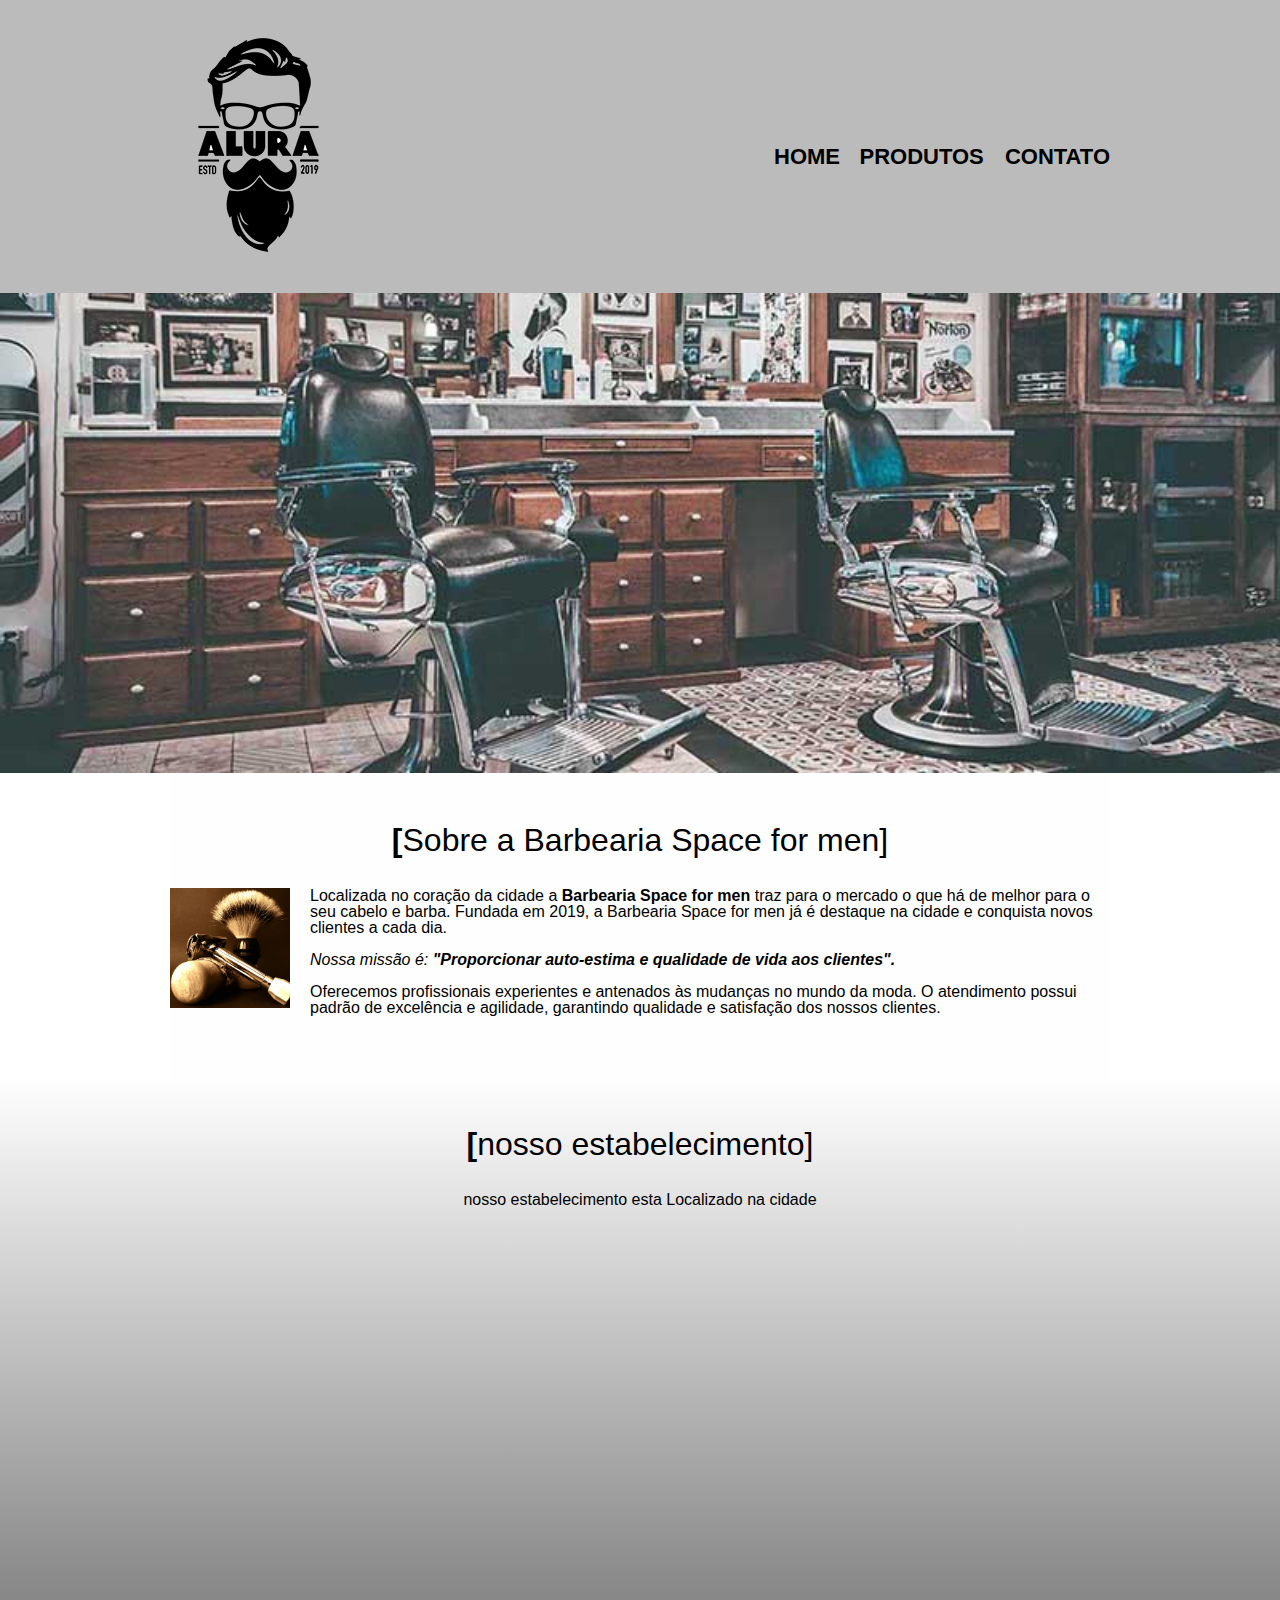
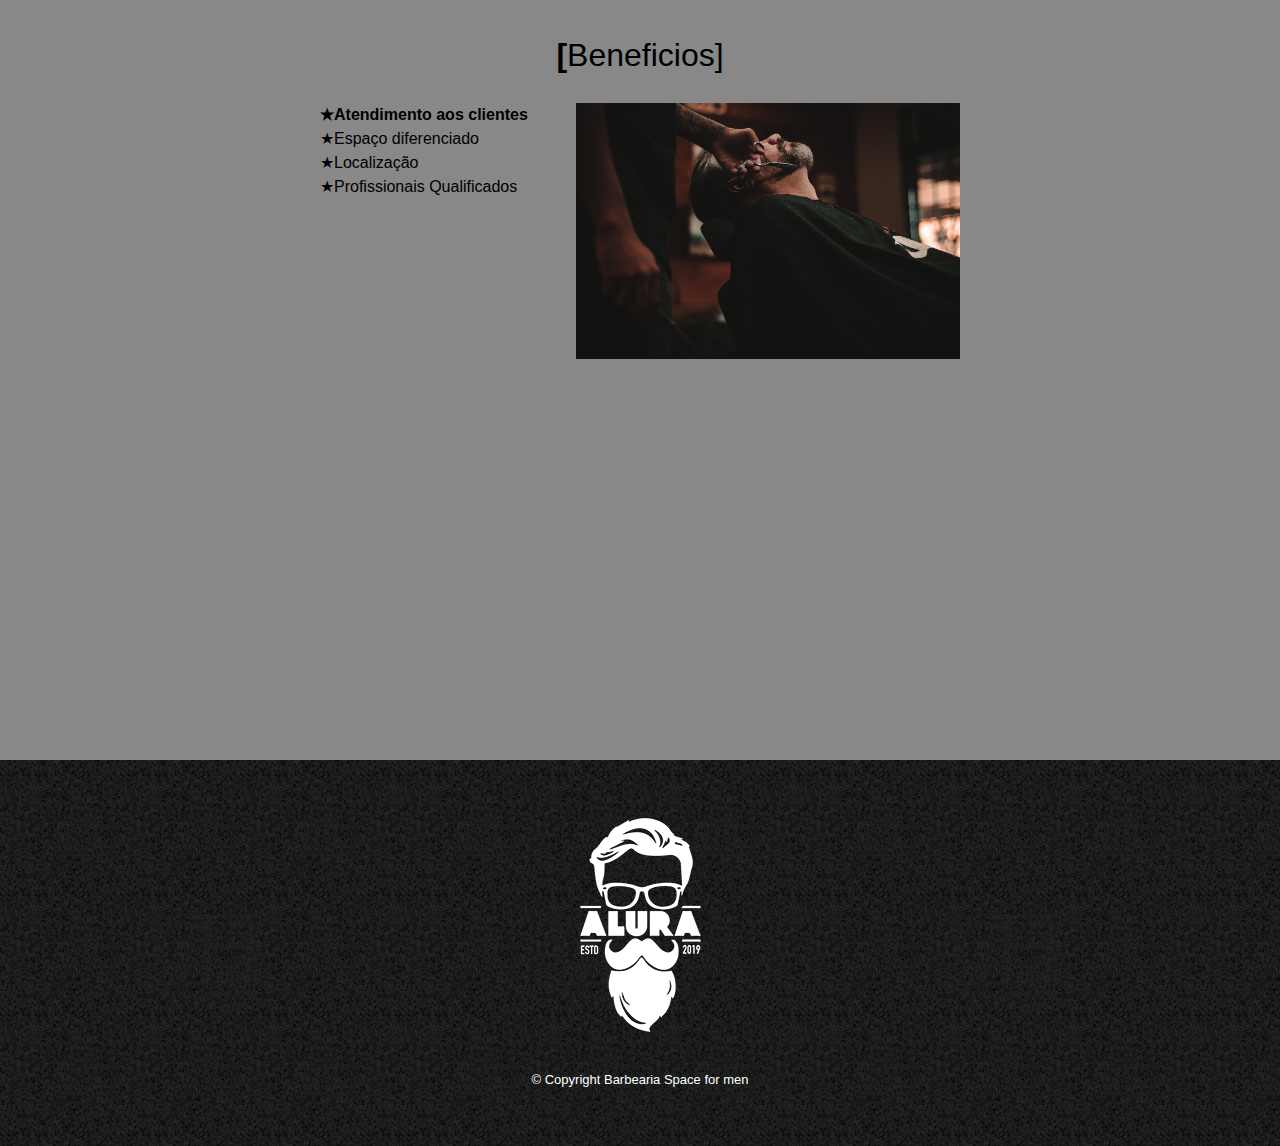
<file: index.html>
<!DOCTYPE html>
<html lang="pt-br">

<head>
    <meta charset="UTF-8">
    <meta name="viewport" content="width=device-width, initial-scale=1.0">
    <title>Space for men</title>
    <link rel="stylesheet" href="reset.css">
    <link rel="stylesheet" href="style.css">
    <link rel="preconnect" href="https://fonts.googleapis.com">
    <link rel="preconnect" href="https://fonts.gstatic.com" crossorigin>
    <link href="https://fonts.googleapis.com/css2?family=Montserrat:ital@1&display=swap" rel="stylesheet">
</head>

<body>

    <header>
        <div class="caixa">
            <h1><img src="./logo.png" alt="logo"></h1>
            <nav>
                <ul>
                    <li><a href="index.html">Home</a></li>
                    <li> <a href="produto.html">Produtos </a></li>
                    <li><a href="contato.html"> Contato </a></li>
                </ul>
            </nav>
        </div>


    </header>

    <img src="./banner.jpg" alt="banner" class="banner">
    <main>
        <section class="principal">

            <h2 class="titulo-principal">Sobre a Barbearia Space for men</h2>

            <img src="./utensilios.jpg" alt="utensilios de um barbeiro" class="utensilios">


            <p> Localizada no coração da cidade a <strong>Barbearia Space for men </strong>traz para o mercado o que há
                de melhor para o seu cabelo e barba. Fundada em 2019, a Barbearia Space for men já é destaque na cidade
                e conquista novos clientes a cada dia.</p>

            <p class="missao"><em> Nossa missão é:<strong> "Proporcionar auto-estima e qualidade de vida aos
                        clientes".</strong></em></p>

            <p> Oferecemos profissionais experientes e antenados às mudanças no mundo da moda. O atendimento possui
                padrão de excelência e agilidade, garantindo qualidade e satisfação dos nossos clientes.</p>

        </section>

        <section class="mapa">
            <h3 class="titulo-principal">nosso estabelecimento</h3>
            <p>nosso estabelecimento esta Localizado na cidade</p>
            
            <div class="mapa-conteudo">
            <iframe
                src="https://www.google.com/maps/embed?pb=!1m18!1m12!1m3!1d3654.98307661601!2d-46.753229999999995!3d-23.640777099999998!2m3!1f0!2f0!3f0!3m2!1i1024!2i768!4f13.1!3m3!1m2!1s0x94ce5303b7b3f8bf%3A0xeda26a4907e87a15!2sBarbearia%20Space%20for%20men!5e0!3m2!1spt-BR!2sbr!4v1696251187031!5m2!1spt-BR!2sbr"
                width="100%" height="300" style="border:0;" allowfullscreen="" loading="lazy"
                referrerpolicy="no-referrer-when-downgrade">
            </iframe>
            </div>
        </section>

        <section class="beneficios">
            <h3 class="titulo-principal">Beneficios</h3>
            <div class="conteudo-beneficios">

                <ul class="lista-beneficios">
                    <li class="itens">Atendimento aos clientes</li>
                    <li class="itens">Espaço diferenciado</li>
                    <li class="itens">Localização</li>
                    <li class="itens">Profissionais Qualificados</li>

                </ul><img src="./beneficios.jpg" alt="beneficios" class="imagembeneficios">
            </div>

            <div class="video">
                <div class="mapa-conteudo">
                    <iframe width="560" height="315" src="https://www.youtube.com/embed/wcVVXUV0YUY?si=zCERee7XJDRX19Ag"
                        title="YouTube video player" frameborder="0"
                        allow="accelerometer; autoplay; clipboard-write; encrypted-media; gyroscope; picture-in-picture; web-share"
                        allowfullscreen>

                    </iframe>
                </div>

            </div>

        </section>

    </main>

    <footer>
        <img src="./logo-branco.png" alt="logo-branco">
        <p class="copy">&copy; Copyright Barbearia Space for men</p>

    </footer>

</body>

</html>
</file>
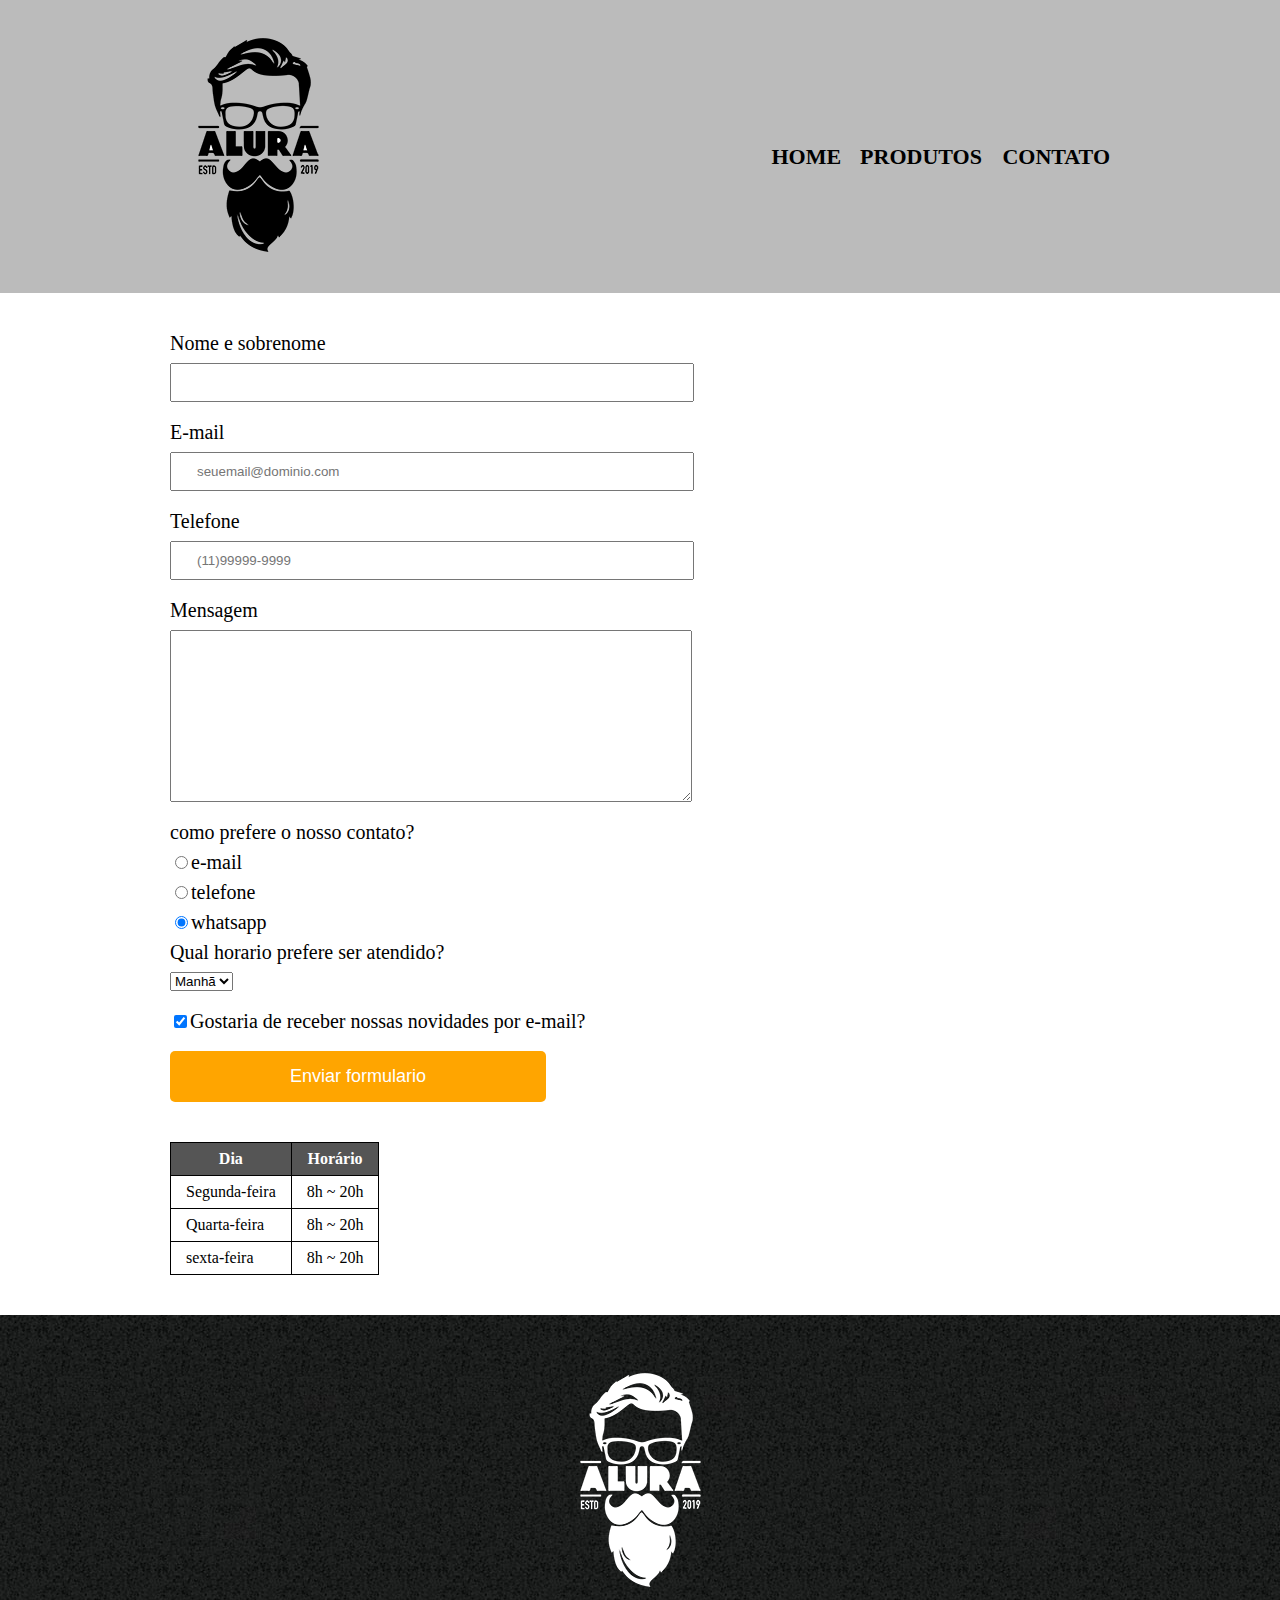
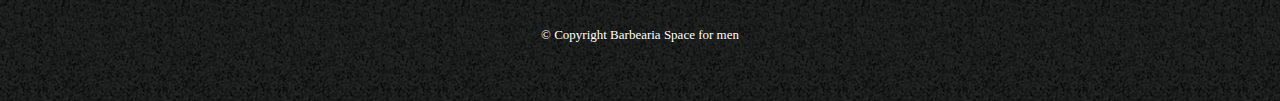
<file: contato.html>
<!DOCTYPE html>
<html lang="pt-br">
<head>
    <meta charset="UTF-8">
    <meta name="viewport" content="width=device-width, initial-scale=1.0">
    <title>Contato - Barbearia Space for men</title>
     <link rel="stylesheet" href="reset.css">
    <link rel="stylesheet" href="contato.css">
</head>
<body>

    <header>
        <div class="caixa">
            <h1><img src="./logo.png" alt="logo"></h1>
            <nav>
                <ul>
                    <li><a href="index.html">Home</a></li>
                    <li> <a href="produto.html">Produtos </a></li>
                    <li><a href="contato.html"> Contato </a></li>
                </ul>
            </nav>
          </div>


    </header>
    <main>

<form action="">

 <label for="nomeSobrenome">Nome e sobrenome</label>
 <input type="text" id="nomeSobrenome" class="input-padrao" required>

 <label for="email">E-mail</label>
 <input type="email" id="email" class="input-padrao" required placeholder="seuemail@dominio.com">

 <label for="telefone">Telefone</label>
 <input type="tel" id="telefone" class="input-padrao" required placeholder="(11)99999-9999">

 <label for="mensagem">Mensagem</label>
 <textarea name="" id="mensagem" cols="68" rows="10" class="input-padrao"></textarea>

 <fieldset>
 <legend>como prefere o nosso contato?</legend>
 <label for=""><input type="radio" name="contato" id="" >e-mail</label>
 

 <label for=""><input type="radio" name="contato" id="">telefone</label>
 


 <label for=""> <input type="radio" name="contato" id="" checked>whatsapp</label>


 </fieldset>

 <fieldset>

 <legend>Qual horario prefere ser atendido?</legend>
   <select name="" id="">
    <option value="">Manhã</option>
    <option value="">Tarde</option>
    <option value="">Noite</option>
 </select>

 </fieldset>

 <label for="" class="checkbox"><input type="checkbox" name="" id="" checked>Gostaria de receber nossas novidades por e-mail?</label>

 <input type="submit" value="Enviar formulario" class="enviar">    

</form>

<table>
      <tr>
        <thead>
        <th>Dia</th>
        <th>Horário</th>
        </thead>
      </tr>
       <tbody>
      <tr>
        <td>Segunda-feira</td>
        <td>8h ~ 20h</td>
      </tr>

      <tr>
        <td>Quarta-feira</td>
        <td>8h ~ 20h</td>
      </tr>

      <tr>
        <td>sexta-feira</td>
        <td>8h ~ 20h</td>
      </tr>

    </tbody>
</table>



    </main>
    <footer>

        <img src="./logo-branco.png" alt="logo-branco">
        <p class="copy">&#169; Copyright Barbearia Space for men</p>
     

    </footer>
    
</body>
</html>
</file>
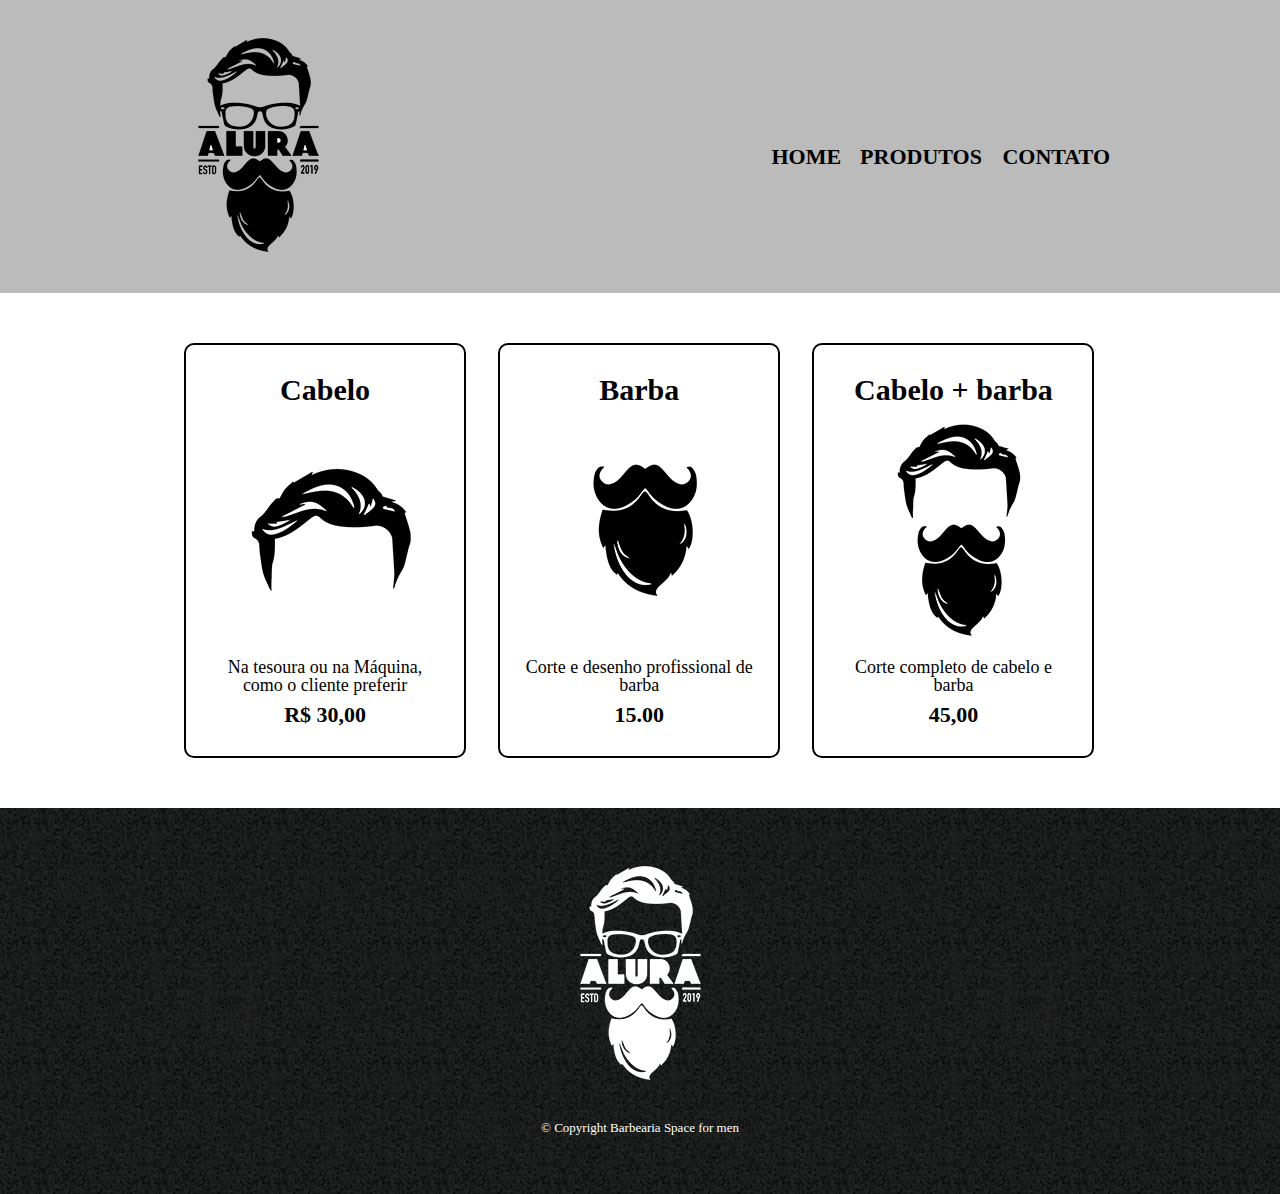
<file: produto.html>
<!DOCTYPE html>
<html lang="pt-br">

<head>
    <meta charset="UTF-8">
    <meta name="viewport" content="width=device-width, initial-scale=1.0">
    <title>Produtos - Barbearia Space for men</title>
    <link rel="stylesheet" href="reset.css">
    <link rel="stylesheet" href="produto.css">
</head>

<body>
    <header>
      <div class="caixa">
        <h1><img src="./logo.png" alt="logo"></h1>
        <nav>
            <ul>
                <li><a href="index.html">Home</a></li>
                <li> <a href="produto.html">Produtos </a></li>
                <li><a href="contato.html"> Contato </a></li>
            </ul>
        </nav>
      </div>
    </header>
    <main>
        <ul class="produtos">
            <li>
                <h2>Cabelo</h2>
                <img src="./cabelo.jpg" alt="cabelo">
                <p class="produto-descricao">Na tesoura ou na Máquina, como o cliente preferir</p>
                <p class="produto-preco">R$ 30,00</p>

            </li>
            <li>
              <h2>Barba</h2>
              <img src="./barba.jpg" alt="barba">
              <p class="produto-descricao">Corte e desenho profissional de barba</p>
              <p class="produto-preco">15.00</p>

            </li>
            <li>
               <h2> Cabelo + barba</h2>
               <img src="./cabelo+barba.jpg" alt="" srcset="">
             <p class="produto-descricao">Corte completo de cabelo e barba</p>
             <p class="produto-preco">45,00</p>
            </li>
        </ul>
    </main>
    <footer>
      <img src="./logo-branco.png" alt="logo-branco">
      <p class="copy">&copy; Copyright Barbearia Space for men</p>
   
    </footer>
</body>

</html>
</file>
<file: style.css>
body{
font-family: 'Motsnerrat', sans-serif;}


header{
    background-color: #bbbbbb;
    padding: 20px 0;
    
}

.caixa{
    position: relative;
    width: 940px;
    margin: 0 auto;
}

nav{
    position: absolute;
    top: 126px;
    right: 0;

}

nav li{
 display: inline;
 margin: 0 0 0 15px;
}

nav a{
    text-transform: uppercase;
    color: #000000;
    text-decoration: none;
    font-weight: bold;
    font-size: 22px;
}

nav a:hover{
    color: #c78c19;
    text-decoration: underline;

}

.banner{
    width: 100%;
}



.principal{
    padding: 3em 0;
    background: #fefefe;
    width: 940px;
    margin: 0 auto;
}

.titulo-principal{
    text-align: center;
    font-size: 2em;
    margin: 0 0 1em;
}

.titulo-principal::first-letter{
    font-weight: bold;
}

.titulo-principal::before{
    content: "[";
}

.titulo-principal::after{
    content: "]";
}

.utensilios{
    width: 120px;
    float: left;
    margin: 0 20px 20px 0 ;
    clear: left;
}

.principal p{
    margin: 0 0 1em;
}
.principal strong{
    font-weight: bold;
}

.principal em{
    font-style: italic;
}

.mapa{
    padding: 3em 0;
    background:linear-gradient(#fefefe,#888888);
}

.mapa p{
    margin: 0 0 2em;
    text-align: center;
}

.mapa-conteudo{
    width: 940px;
    margin: 0 auto;
}

.beneficios{
    padding: 3em 0;
    background: #888888;
}

.conteudo-beneficios{
    width: 640px;
    margin: 0 auto;
}

.lista-beneficios{
    width: 40%;
    display: inline-block;
    vertical-align: top;
}

.itens{
    line-height: 1.5;
}

.itens:first-child{
   font-weight: bold;
}

.itens::before{
    content: "★";
}

.imagembeneficios{
    width: 60%;
}

.video{
    width: 560px;
    margin: 1em auto;
}

@media screen and (max-width:480px) {
    .caixa, .principal, .conteudo-beneficios, .mapa-conteudo, .video{
        width: auto;
    }
    h1{
        text-align: center;
    }

    nav{
        position: static;
    }

    .lista-beneficios, .imagembeneficios{
        
    }
    
}



footer{
    text-align: center;
    background:url(./bg.jpg);
    padding: 40px 0;
   
    
}

.copy{
    color: #FFFFFF;
    font-size: 13px;
    margin: 20px 0;

}
</file>
<file: contato.css>
header{
    background-color: #bbbbbb;
    padding: 20px 0;
    
}

.caixa{
    position: relative;
    width: 940px;
    margin: 0 auto;
}

nav{
    position: absolute;
    top: 126px;
    right: 0;

}

nav li{
 display: inline;
 margin: 0 0 0 15px;
}

nav a{
    text-transform: uppercase;
    color: #000000;
    text-decoration: none;
    font-weight: bold;
    font-size: 22px;
}

nav a:hover{
    color: #c78c19;
    text-decoration: underline;

}

main{
    width: 940px;
    margin: 0 auto;
}

form{
    margin: 40px 0;
}

form label, form legend{
    display: block;
    font-size: 20px;
    margin: 0 0 10px;
}

.input-padrao{
    display: block;
    margin: 0 0 20px;
    padding: 10px  25px;
    
    width: 50%;
}

.checkbox{
    margin: 20px 0;
}


.enviar{
    width: 40%;
    padding: 15px 0;
    background: orange;
    color: white;
    border: none;
    font-size: 18px;
    border-radius: 5px;
    transition: 1s all;
    cursor: pointer;


}
.enviar:hover{
    background-color: red;
    transform: rotate(70deg) scale(1.5);
}


table{
    margin: 20px 0 40px;
}

thead{
    background: #555555;
    color: white;
    font-weight: bold;
}

td, th{
    border: solid 1px #000000;
    padding: 8px 15px;
}


footer{
    text-align: center;
    background:url(./bg.jpg);
    padding: 40px 0;
   
    
}

.copy{
    color: #FFFFFF;
    font-size: 13px;
    margin: 20px 0;

}
</file>
<file: produto.css>
header{
    background-color: #bbbbbb;
    padding: 20px 0;
    
}

.caixa{
    position: relative;
    width: 940px;
    margin: 0 auto;
}

nav{
    position: absolute;
    top: 126px;
    right: 0;

}

nav li{
 display: inline;
 margin: 0 0 0 15px;
}

nav a{
    text-transform: uppercase;
    color: #000000;
    text-decoration: none;
    font-weight: bold;
    font-size: 22px;
}

nav a:hover{
    color: #c78c19;
    text-decoration: underline;

}

.produtos{
    width: 940px;
    margin: 0 auto;
    padding: 50px 0;
}

.produtos li{
    display: inline-block;
    text-align: center;
    width: 30%;
    vertical-align: top;
    margin: 0 1.5%;
    padding: 30px 20px;
    box-sizing: border-box;
    border: solid 2px #000000;
    border-radius: 10px;
    

}

.produtos li:hover{
    border-color: #c78c19;
}
.produtos li:active{
    border-color: #088c19;
}

.produtos h2{

    font-size: 30px;
    font-weight: bold;

}

.produtos li h2:hover{
    font-size: 44px;
}   

.produto-descricao{
    font-size: 18px;
}

.produto-preco{
    font-size: 22px;
    font-weight: bold;
    margin-top: 10px;
}

footer{
    text-align: center;
    background:url(./bg.jpg);
    padding: 40px 0;
   
    
}

.copy{
    color: #FFFFFF;
    font-size: 13px;
    margin: 20px 0;

}
</file>
